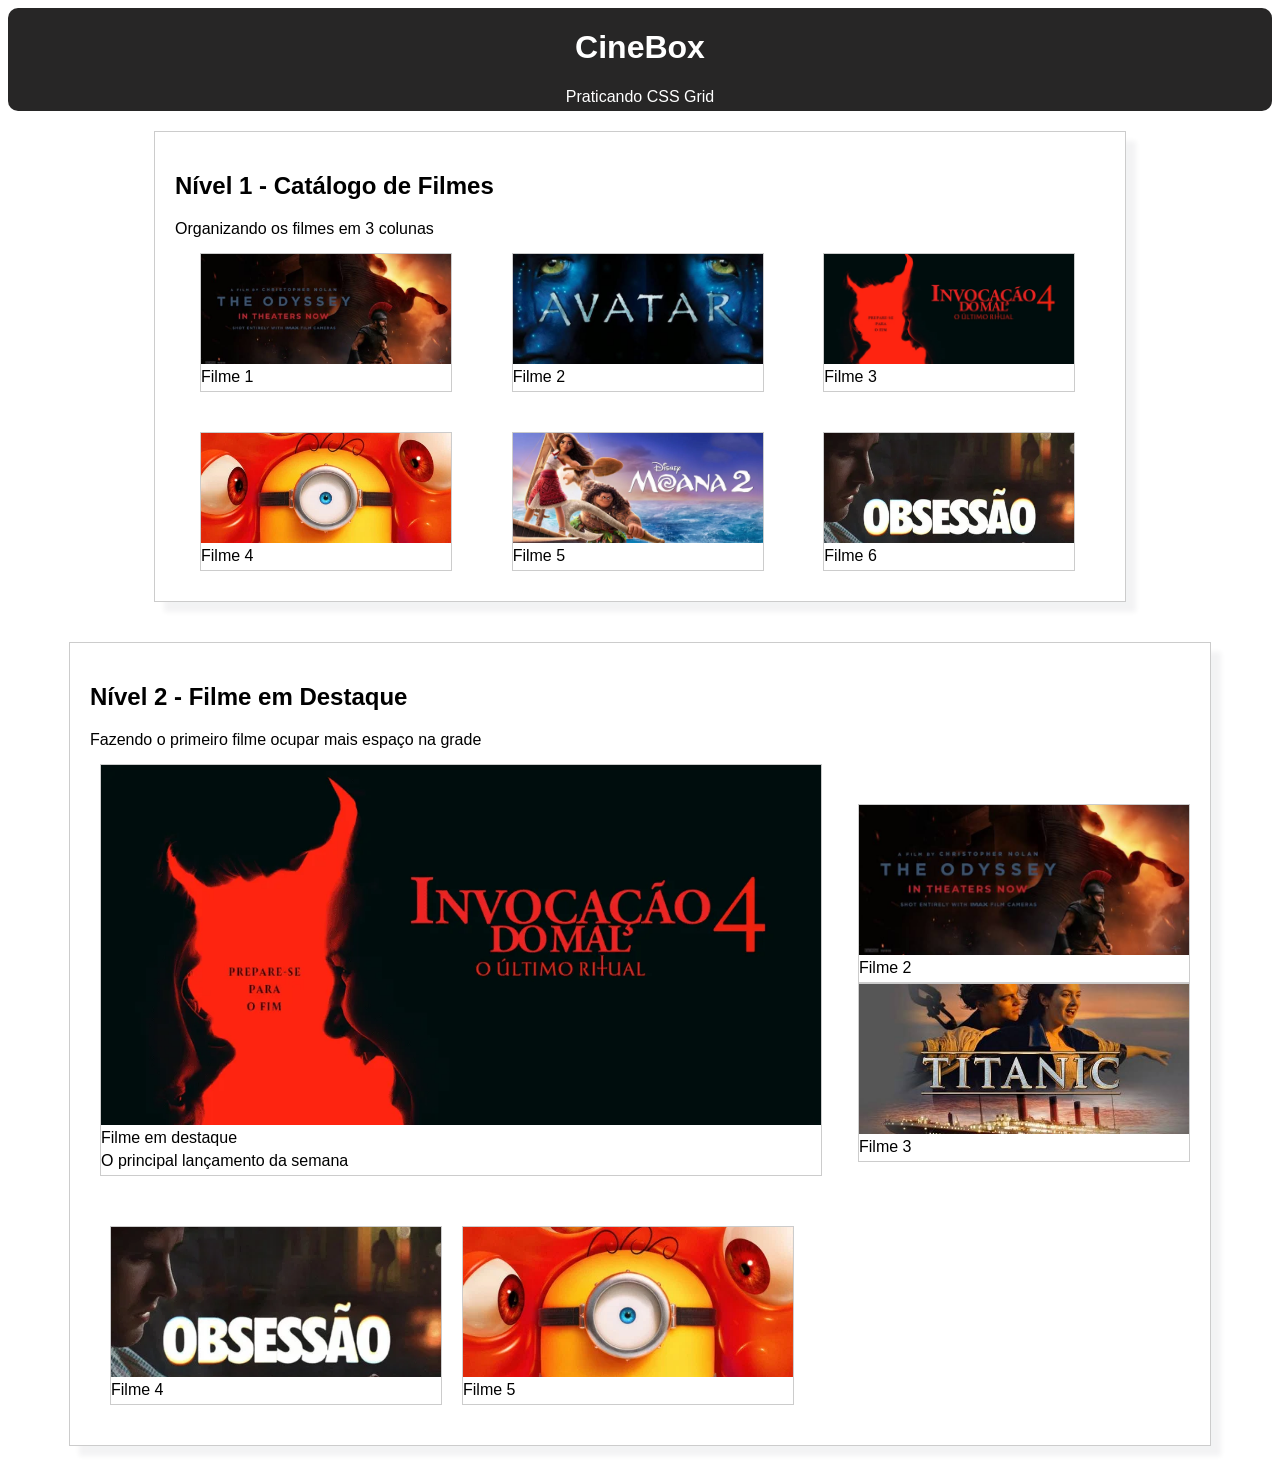
<file: Posicionamento com Grid/index.html>
<!DOCTYPE html>
<html lang="pt-br">
<head>
    <meta charset="UTF-8">
    <meta name="viewport" content="width=device-width, initial-scale=1.0">
    <title>CineBox</title>
    <link rel="stylesheet" href="grid.css">
</head>
<body>
    <header>
<h1>CineBox</h1>
<p>Praticando CSS Grid</p>
    </header>
    <content>
    <div class="catalogo">
        <h2>Nível 1 - Catálogo de Filmes</h2>
        <p>Organizando os filmes em 3 colunas</p>
        <div class="filmes">
            <div class="nome-filme">
        <img class="Filme1" src="imgs/AOdisseia.jpg">
            <p class="nome1">Filme 1</p>
        </div>
        <div class="nome-filme2">
        <img class="Filme2" src="imgs/Avatar.jpg">
        <p class="nome2">Filme 2</p>
        </div>
        <div class="nome-filme3">
        <img class="Filme3" src="imgs/Invocacao4.webp">
        <p class="nome3">Filme 3</p>
        </div>
        <div class="nome-filme4">
        <img class="Filme4" src="imgs/MinionsEMonstros.webp">
        <p class="nome4">Filme 4</p>
        </div>
        <div class="nome-filme5">
        <img class="Filme5" src="imgs/Moana2.jpg">
        <p class="nome5">Filme 5</p>
        </div>
        <div class="nome-filme6">
        <img class="Filme6" src="imgs/Obsessao.webp">
        <p class="nome6">Filme 6</p>
        </div>
        
        </div>


    </div>
    <div class="destaque">
         <h2>Nível 2 - Filme em Destaque</h2>
         <p>Fazendo o primeiro filme ocupar mais espaço na grade</p>
        
         <div class="dstq">
         <div class="Filme-destaque">
        <img class="IDM" src="imgs/Invocacao4.webp">
            <p class="I-domal">Filme em destaque</p>
            <p>O principal lançamento da semana</p>
        </div>
        <div class="g1">
         <div class="odisseia1">
        <img class="Ods1" src="imgs/AOdisseia.jpg">
            <p >Filme 2</p>
        </div>
         <div class="Titanic1">
        <img class="TTC1" src="imgs/Titanic.jpg">
            <p>Filme 3</p>
        </div>
        </div>
        
        <div class="g2">
         <div class="obsessao1">
        <img class="obs1" src="imgs/Obsessao.webp">
            <p>Filme 4</p>
        </div>
         <div class="minions1">
        <img class="mns1" src="imgs/MinionsEMonstros.webp">
            <p>Filme 5</p>
        </div>
        </div>
    </div>
    </div>
    </content>
</body>
</html>
</file>
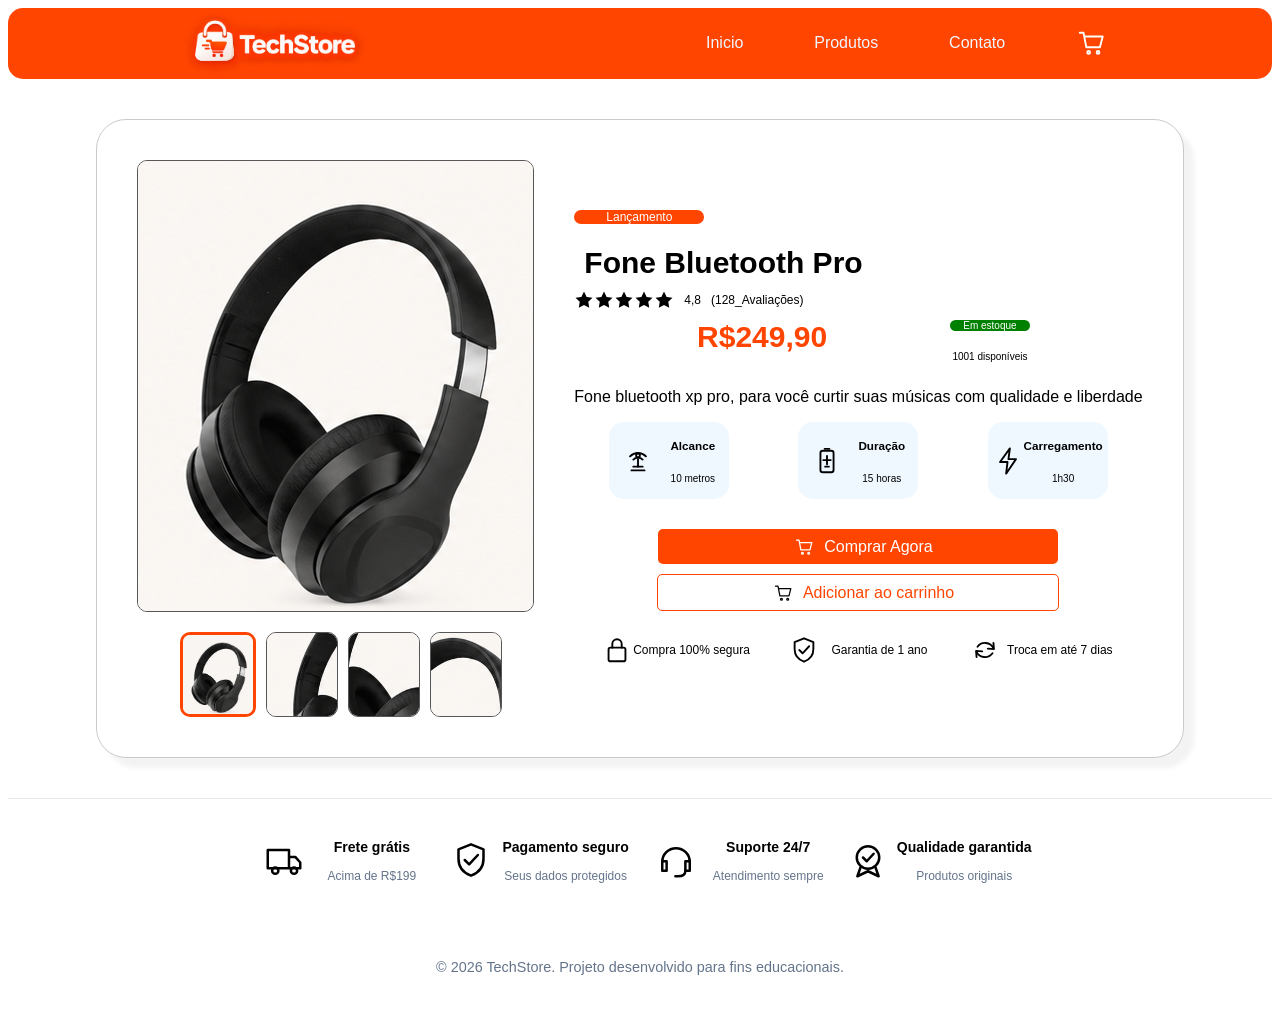
<file: Atividade1.html>
<!DOCTYPE html>
<html lang="pt-br">
<head>
    <meta charset="UTF-8">
    <meta name="viewport" content="width=device-width, initial-scale=1.0">
    <title>Atividade 1</title>
    <link rel="stylesheet" href="Atividade1.css">
</head>

<body>
    <header>
<div class="header">
    <img class="logo" src="techstore_assets/ChatGPT Image 27_08_2026, 21_08_21.png"></img>
        <nav class="nav">
                <a href="#">Inicio</a>
                <a href="#">Produtos</a>
                <a href="#">Contato</a>
                 <img class="carrinho-img" src="techstore_assets/carrinho.svg"></img>
            </nav>
            
            
</div>
</header>
    <div class="card">
    <div class="produto">
        <div class="imgS">
    <img class="Imagem" src="techstore_assets/fone-bluetooth-pro.png" alt="Produto" >
    <div class="imgs_menor">
    <img class="Imagem2" src="techstore_assets/fone-bluetooth-pro.png" alt="Produto" >
    <img class="Imagem3" src="techstore_assets/fone-thumb-1.png" alt="Produto" >
    <img class="Imagem4" src="techstore_assets/fone-thumb-2.png" alt="Produto" >
    <img class="Imagem5" src="techstore_assets/fone-thumb-3.png" alt="Produto" >
    </div>
    </div>
    <div class="topo">
    <p class="Lcm">Lançamento</p>
    <h2 class="titulo" >Fone Bluetooth Pro</h2>
    
   

    <div class="estrelas">
<img class="estrela1" src="techstore_assets/estrela.svg" alt="estrela" >
<img class="estrela2" src="techstore_assets/estrela.svg" alt="estrela" >
<img class="estrela3" src="techstore_assets/estrela.svg" alt="estrela" >
<img class="estrela4" src="techstore_assets/estrela.svg" alt="estrela" >
<img class="estrela5" src="techstore_assets/estrela.svg" alt="estrela" >

    <span>4,8 </span>
    <span>(128_Avaliações)</span>
    </div>
    <div class="coluna">
   <h3 class="preco">R$249,90</h3>
   <div class="especial">
    <p class="estoque">Em estoque</p>
   <p class="est"> 1001 disponíveis</p>
   
   </div>
   </div>
        <p class="Descricao"> Fone bluetooth xp pro, para você curtir suas músicas com qualidade e liberdade</p>
        <div class="caracteristicas">
            <div class="alc">
        <img class="alcance" src="techstore_assets/alcance.svg" alt="alcance" >
        <div class="metros">
        <h3>Alcance</h3>
        <p>10 metros</p>
        </div>
           
        </div>
            <div class="duracao">
        <img class="bat" src="techstore_assets/duracao.svg" alt="alcance" >
        <div class="bateria">
        <h3>Duração</h3>
        <p>15 horas</p>
        </div>
           
        </div>
            <div class="carregamento">
        <img class="flash" src="techstore_assets/carregamento.svg" >
        <div class="raio">
        <h3>Carregamento</h3>
        <p>1h30</p>
        </div>
        </div>

        </div>
        <div class="botoes">
        <div class="botao1">
            <img class="carrinho2-img" src="techstore_assets/carrinho.svg"></img>
            <p>Comprar Agora</p>
            </div>
            <div class="botao2">
                <img class="carrinho3-img" src="techstore_assets/carrinho.svg"></img>
            <p>Adicionar ao carrinho</p>
            </div>
        </div>
        <div class="selos2">
        <div class="segCom">
        <img class="Cadeado" src="techstore_assets/cadeado.svg" alt="cadeado" >
      <p class="percentual">Compra 100% segura</p>
      </div>
        <div class="gar">
        <img class="Garantia" src="techstore_assets/escudo-check.svg" alt="Garantia" >
      <p class="check">Garantia de 1 ano</p>
      </div>
        <div class="Dev">
        <img class="Devolucao" src="techstore_assets/devolucao.svg" alt="devolucao" >
      <p class="Setas">Troca em até 7 dias</p>
      </div>
      </div>
    </div>
      
    </div>
    
    </div>

    <footer class="footer">
        <div class="selos">
            <div class="frete">
                <img class="Frete" src="techstore_assets/frete.svg"></img>
                <div class="frt1">
            <h3 id="Frte">Frete grátis</h3>
            <p id="Frt">Acima de R$199</p>
            </div>
            </div>
        
            <div class="seguranca">
                <img class="escudo" src="techstore_assets/escudo-check.svg"></img>
                <div class="escd">
            <h3 id="seg1">Pagamento seguro</h3>
            <p id="seg2">Seus dados protegidos</p>
            </div>
            </div>
        
            <div class="suporte">
                <img class="fone" src="techstore_assets/suporte.svg"></img>
                <div class="micro">
            <h3 id="sup1">Suporte 24/7</h3>
            <p id="sup2">Atendimento sempre</p>
            </div>
            </div>
        
            <div class="quality">
                 <img class="qualidade" src="techstore_assets/qualidade.svg"></img>
                <div class="qlt">
            <h3 id="qlt1">Qualidade garantida</h3>
            <p id="qlt2">Produtos originais</p>
            </div>
            </div>
        </div>
        <div class="container">
            <p>
                &copy; 2026 TechStore. Projeto desenvolvido para fins educacionais.
            </p>
            </div>
        
    </footer>
    
    
</body>
</html>
</file>
<file: Posicionamento com Grid/grid.css>
body{
    font-family:Arial, Helvetica, sans-serif;
    bakground-color:#F2F2F2;
}
    
content{
display:flex;
    flex-direction:column;
    justify-content:center;
    align-items: center;;
}

header{
    background-color: rgb(39, 38, 38);
    color:white;
    display: flex;
    flex-direction: column;
    justify-content:center;
    align-items: center;
    border-radius:10px;
}
.catalogo img {
     width:250px;
     height: 110px;
     object-fit: cover;
}

p{
    margin-top:0;
 margin-bottom: 5px;;
 border-top:#cccccc;
 
}


.nome-filme,.nome-filme2,.nome-filme3,.nome-filme4,.nome-filme5,.nome-filme6{
    border:1px solid #cccccc;
    width:fit-content;
    margin:10px;
   
    

}

.filmes{
    display: grid;
    grid-template-columns: 1fr 1fr 1fr;
    gap: 20px;
   align-content: center;
   justify-content: center;
   margin-left:15px;
}
.catalogo
{
    border:1px solid #cccccc;
    margin:20px;
    padding:20px;
  box-shadow: 10px 10px  5px rgba(15, 23, 42, 0.05);
    width:930px;
    
}

/* nìvel 2*/
.destaque
{
 border:1px solid #cccccc;
    margin:20px;
    padding:20px;
  box-shadow: 10px 10px  5px rgba(15, 23, 42, 0.05);
    width:1100px;
}
.dstq{
    display:grid;
    grid-template-columns: 1fr 1fr 1fr;
    gap: 20px;

}
.IDM{
    width:720px;
}
.Filme-destaque{
   
    border:1px solid #cccccc;
    width:fit-content;
    margin:10px;
    grid-column: 1 / 3;
}

.Ods1,.TTC1,.obs1,.mns1{
      width:330px;
     height: 150px;
     object-fit: cover;
}
.g1{
    display:flex;
    flex-direction: column;
    margin-top: 50px;
}
.g2{
    padding:20px;
    display:grid;
    grid-template-columns: 1fr 1fr;
    gap: 20px;
}

.odisseia1,.Titanic1,.obsessao1,.minions1{
    border:1px solid #cccccc;
    width:fit-content;
   
   
    

}
</file>
<file: Atividade1.css>
body{
    font-family:'Franklin Gothic Medium', 'Arial Narrow', Arial, sans-serif;
    background-color:ffffff;
}
.header{
    background-color:orangered;
    color:aliceblue;
    display:flex;
    justify-content: space-around;
    align-items: center;
    border-radius:15px;
}
.logo

{
    width:200px;
}
a {
    text-decoration:none;
    color:aliceblue
}

.nav{
    width:400px;
    display: flex;
    justify-content: space-between;
    align-items: center;

}

.produto
{
    margin:10px;
   
    background-color: white;
   border-radius:30px;
   display: flex;
   
   align-items: center;
  box-shadow: 10px 10px  5px rgba(15, 23, 42, 0.05);
  padding:20px;
  border:1px solid rgb(206, 201, 201)
  
}
 .Imagem2,.Imagem3, .Imagem4, .Imagem5{
    width: 70px;
    margin-left: 10px;
     border:1px solid rgb(88, 87, 87);
     border-radius:10px;

}
.Imagem
{
    border:1px solid rgb(88, 87, 87);
     border-radius:10px;

}
.imgs_menor
{
    margin-top: 20px;
    display:flex;
justify-content: center;
}
.imgS
{
    padding:20px;
    display:flex;
    flex-direction: column;
}
.Imagem2
{
    border: 3px solid orangered;
}
.Lcm{
    width:130px;
    background-color: orangered;
    color:white;
    border-radius:15px;
    font-size:12px;
    display:flex;
    justify-content: center;
}
.topo
{
    display:flex;
    flex-direction: column;
    padding:20px;
}
h1{
    font-family: Arial, Helvetica, sans-serif;
}
.titulo{
    margin:10px;
    color:black;
    font-size:30px;
}
.preco{
   margin:10px;
    font-size:30px;
    display:flex;
    justify-content: flex-start;
    color:orangered;
}
.estoque
{
    font-size:10px;
    background-color:green;
  
    color:white;
    display:flex;
    justify-content: center;
    align-items: center;
    border-radius:10px;
    width:80px;
    
}
.coluna
{
    display:flex;
    justify-content:  space-evenly;
}

.especial
{
    margin:0;
    padding:0;
    display:flex;
    flex-direction:column;
    justify-content: center;
    align-items:center;
}
.est{
    font-size:10px;
}

.alcance

{
    width:30px;
}
.metros{
    font-size:10px;
    display:flex;
    flex-direction: column;
    align-items: center;
}
.alc{
display:flex;
justify-content: space-around;
align-items: center;
background-color: aliceblue;
width:110px;
border-radius:15px;
margin-bottom:10px;
padding:5px;
}
.bat

{
    width:30px;
}
.bateria{
    font-size:10px;
    display:flex;
    flex-direction: column;
    align-items: center;
}
.duracao{
display:flex;
justify-content: space-around;
align-items: center;
background-color: aliceblue;
width:110px;
border-radius:15px;
margin-bottom:10px;
padding:5px;

}
.flash

{
    width:30px;
}
.raio{
    font-size:10px;
    display:flex;
    flex-direction: column;
    align-items: center;
}
.carregamento{
display:flex;
justify-content: space-around;
align-items: center;
background-color: aliceblue;
width:110px;
border-radius:15px;
margin-bottom:10px;
padding:5px;
}
.caracteristicas
{
    display:flex;
    justify-content: space-around;
    margin-bottom: 20px;
   
}
.footer {

    padding: 25px 0;
    color: #64748b;
    background-color: #ffffff;
    border-top: 1px solid #e5e7eb;
    text-align: center;
    font-size: 0.9rem;
     display:flex;
    flex-direction: column;
    align-items: center;

    
}
   


.card {
    display:flex;
    flex-direction:row;;
    justify-content: center;
    padding:30px;
    
}
.estrelas{
    width:20px;
    display: flex;
    align-items:center;

}
span{
    margin-left: 10px;
    font-size: 12px;

    
}

@media (max-width: 768px) {  /*Quando a tela tiver 768px, coloque os cards em uma coluna*/
    .task-list {
        grid-template-columns: 1fr;
    }

   body > .comprar,.carrinho  { /*coloca o input e o botão um em baixo do outro*/
        flex-direction: column;
    }
}

.carrinho-img{
    width:30px;
   filter: invert(1);      /* inverte a cor da imagem*/
  
    
}
.carrinho2-img{
    width:20px;
   filter: invert(1);      /* inverte a cor da imagem*/
    padding:10px
    
}
.carrinho3-img{
    width:20px;
    padding:10px
    
}


.Frete, .escudo, .fone, .qualidade{
    width:40px;
    align-items: center;
   
}

.selos
{
    display:flex;
    justify-content: space-around;
}

#Frte, #seg1, #sup1, #qlt1
{
color:black;
}
#Frt, #seg2, #sup2, #qlt2
{
    color:#64748b;
}

.frete, .seguranca, .suporte, .quality
{
    display:flex;
    font-size: 12px;
    width:200px;
    justify-content: space-evenly;
    align-items: center;
    margin-bottom: 50px;
    
}

.botao1
{
    color:white;
    background-color:orangered;
    border-radius: 5px;
    width:400px;
    height:35px;
    display:flex;
    justify-content: center;
    align-items:center;
    margin-bottom: 10px;
}
.botao2
{
    color:orangered;
    background-color:white;
    border-radius:5px;
    border:1px solid orangered;
    width:400px;
    height:35px;
    display:flex;
    justify-content: center;
    align-items:center;
margin-bottom: 10px;
}
.botoes

{
    display:flex;
    flex-direction: column;
    align-items: center;
}
.Cadeado{
    width:30px;
}
.percentual{
font-size:12px
}
.segCom
{
width: 150px;
display:flex;
justify-content:space-around;
}
.Garantia{
    width:30px;
}
.check{
font-size:12px
}
.gar
{
width: 150px;
display:flex;
justify-content:space-around;
}
.Devolucao{
    width:30px;
}
.Setas{
font-size:12px
}
.Dev
{
width: 150px;
display:flex;
justify-content:space-around;

}
.selos2
{
    display:flex;
    justify-content: space-around;
    padding:10px;
}
.descricao
{
    margin:20px;
}
</file>
